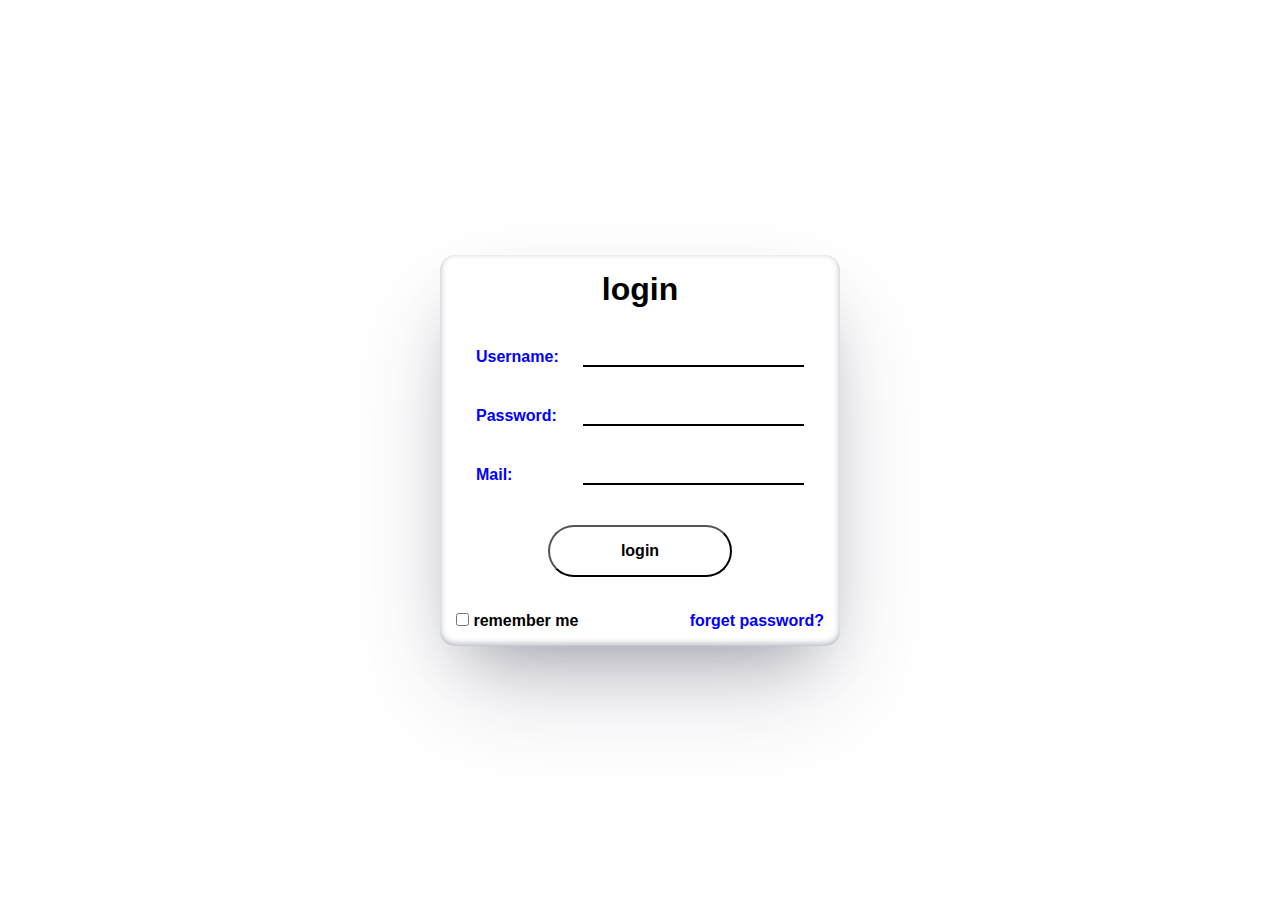
<file: index.html>
<!DOCTYPE html>
<html lang="en">
<head>
    <meta charset="UTF-8">
    <meta http-equiv="X-UA-Compatible" content="IE=edge">
    <title>Document</title>
    <meta name="viewport" content="width=device-width,initial-scale=1.0">
    <link rel="stylesheet" href="login.css">
    
</head>
<body class="container">
    <form class="login-form" autocomplete="off">
        <h1>login</h1>
        <div class="flex-input">
           <label for="">username:</label>
           <input type="text" id="" name="name">
        </div>
        <div class="flex-input">
            <label for="">password:</label>
            <input type="password" id="" name="password" required>
        </div>
        <div class="flex-input">
            <label>mail:</label>
            <input type="email"  name="mail">
        </div>
        <div class="flex-button">
           <input type="button" name="login" value="login">
        </div>
        <div class="flex-bottom">
            <div style="display:inline">
                <input type="checkbox" name="remember me">
                <span>remember me</span>
            </div>
            <div style="display:inline; text-align:right;" >
                <a href="#">forget password?</a>
            </div>
            
            
        </div>
    </form>
    
</body>
</html>
</file>
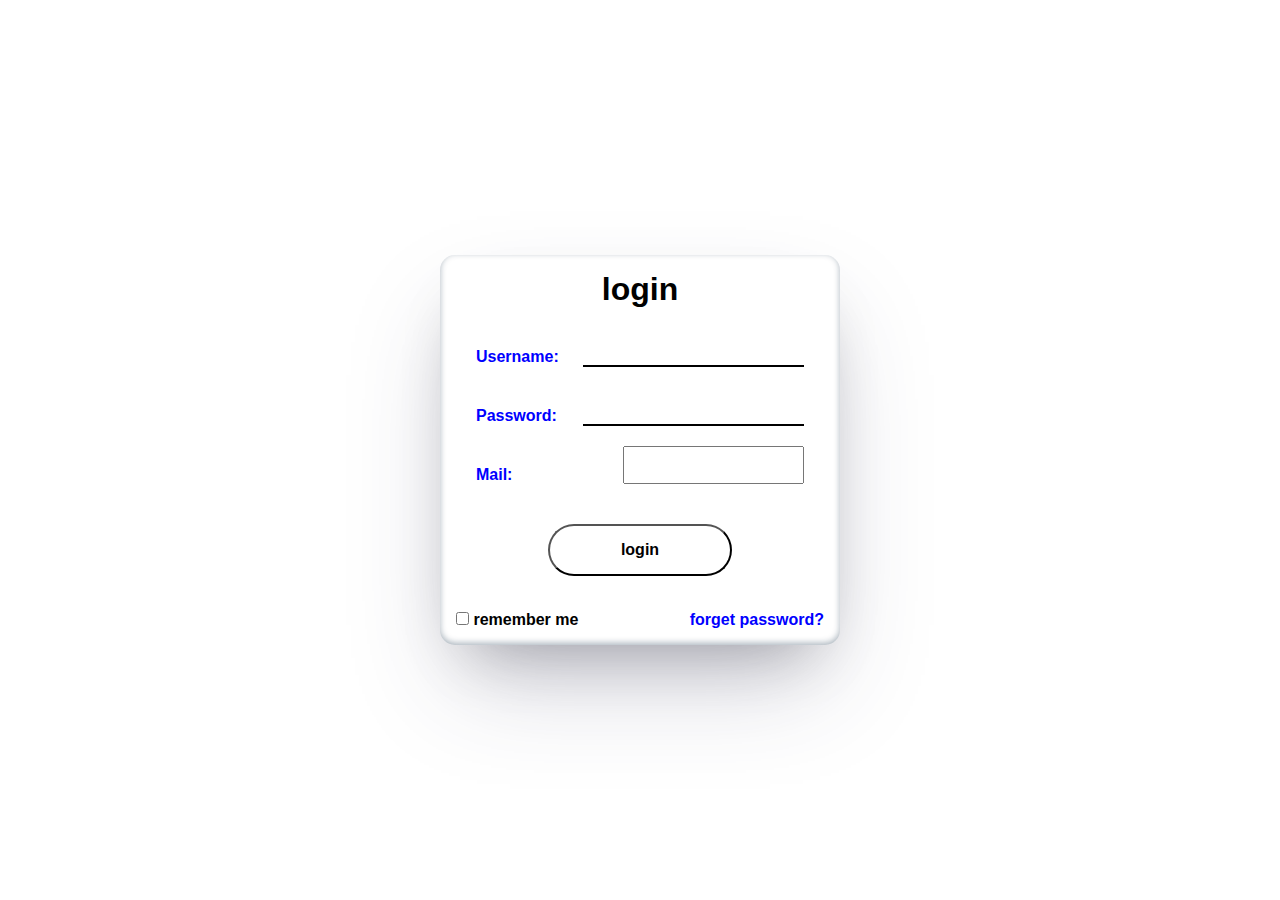
<file: login.html>
<!DOCTYPE html>
<html lang="en">
<head>
    <meta charset="UTF-8">
    <meta http-equiv="X-UA-Compatible" content="IE=edge">
    <title>Document</title>
    <meta name="viewport" content="width=device-width,initial-scale=1.0">
    <link rel="stylesheet" href="login.css">
    
</head>
<body class="container">
    <form class="login-form" autocomplete="off">
        <h1>login</h1>
        <div class="flex-input">
           <label for="">username:</label>
           <input type="text" id="" name="name">
        </div>
        <div class="flex-input">
            <label for="">password:</label>
            <input type="password" id="" name="password" required>
        </div>
        <div class="flex-input">
            <label>mail:</label>
            <input type="mail"  name="mail">
        </div>
        <div class="flex-button">
           <input type="button" name="login" value="login">
        </div>
        <div class="flex-bottom">
            <div style="display:inline">
                <input type="checkbox" name="remember me">
                <span>remember me</span>
            </div>
            <div style="display:inline; text-align:right;" >
                <a href="#">forget password?</a>
            </div>
            
            
        </div>
    </form>
    
</body>
</html>
</file>
<file: login.css>
*{
    padding:0px;
    margin:0px;
    box-sizing: border-box;
    font-family: "poppins",sans-serif;
    
}
.container{
    background:white;
    display:flex;
    justify-content: center;
    align-items:center;
    height: 100vh;
    
}
h1{
    color:black;
    text-align: center;

}
.login-form{
    padding:1em;
    background-color: white;
    color:white;
    width:400px;
    margin:15px;
    border:none;
    border-radius:15px;
    box-shadow: rgba(50, 50, 93, 0.25) 0px 50px 100px -20px, rgba(0, 0, 0, 0.3) 0px 30px 60px -30px, rgba(10, 37, 64, 0.35) 0px -2px 6px 0px inset;
}
input[type="text"],[type="password"],[type="email"]{
    padding:10px;
    font-size:15px;
    border:none;
    border-bottom:2px solid black;
    font-weight: bold;
    caret-color:blue;
  
}
.flex-button{
    display:flex;
    justify-content:center;
}
input[type="button"]{
    width:50%;
    margin:20px 0;
    padding: 15px 20px;
    font-size:1em;
    font-weight: bold;
    border-radius:50px;
    background-color: transparent;

}
.flex-input{
    display:flex;
    margin:20px;

}
label{
    flex-basis:150px;
    margin-top:20px;
    color:blue;
    font-size: 1em;
    text-transform: capitalize;
    font-weight: bold;
}
.flex-bottom {
    margin-top:15px;
    display:flex;
    
}
.flex-bottom div{
    flex:1;
    color:black;
    font-weight: bold;
}
.flex-bottom div a {
    text-decoration:none;
    color:blue !important;
   
}
input[type="button"]:hover{

    background-color: rgba(6, 6, 255, 0.855);
    color:white;
    cursor: pointer;

}


@media all and (width < 480px) {


    .flex-input{
        flex-direction:column;
    }
    label{
        flex-basis:0px;
    }

}
</file>
